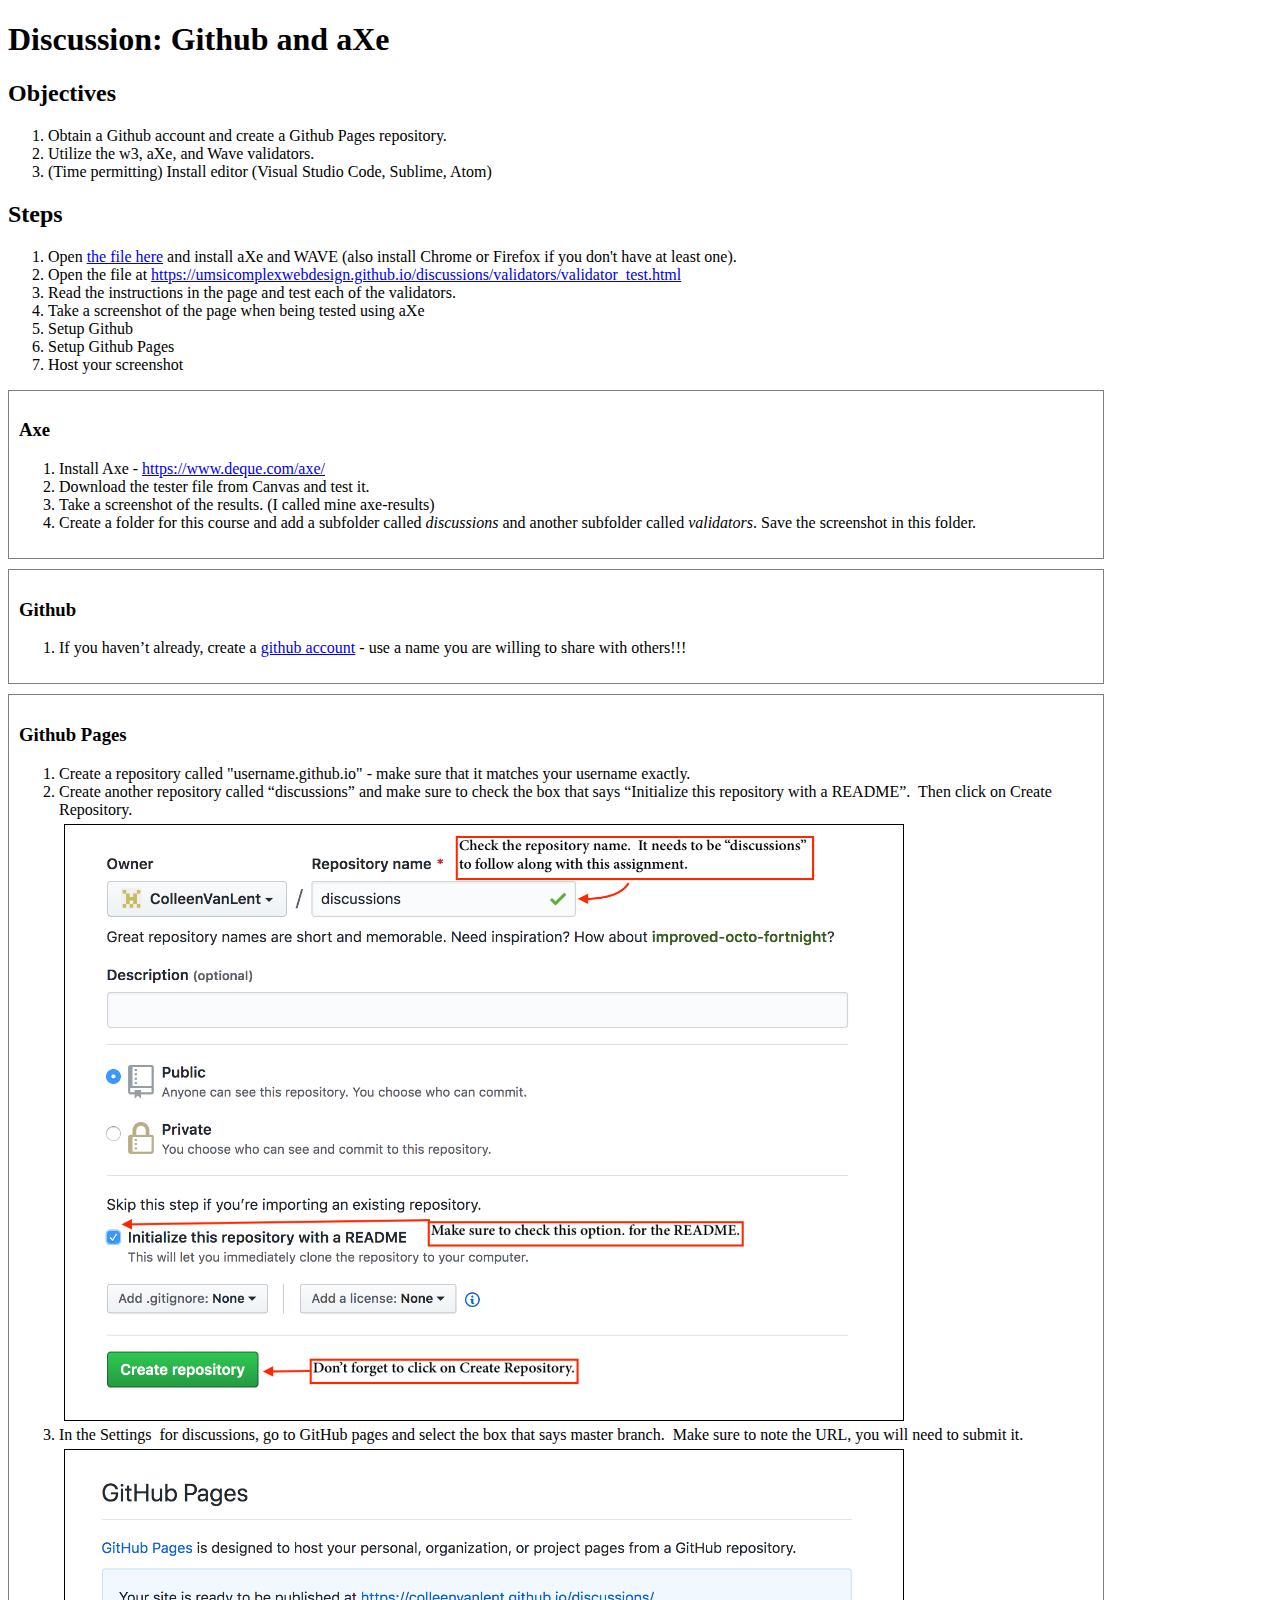
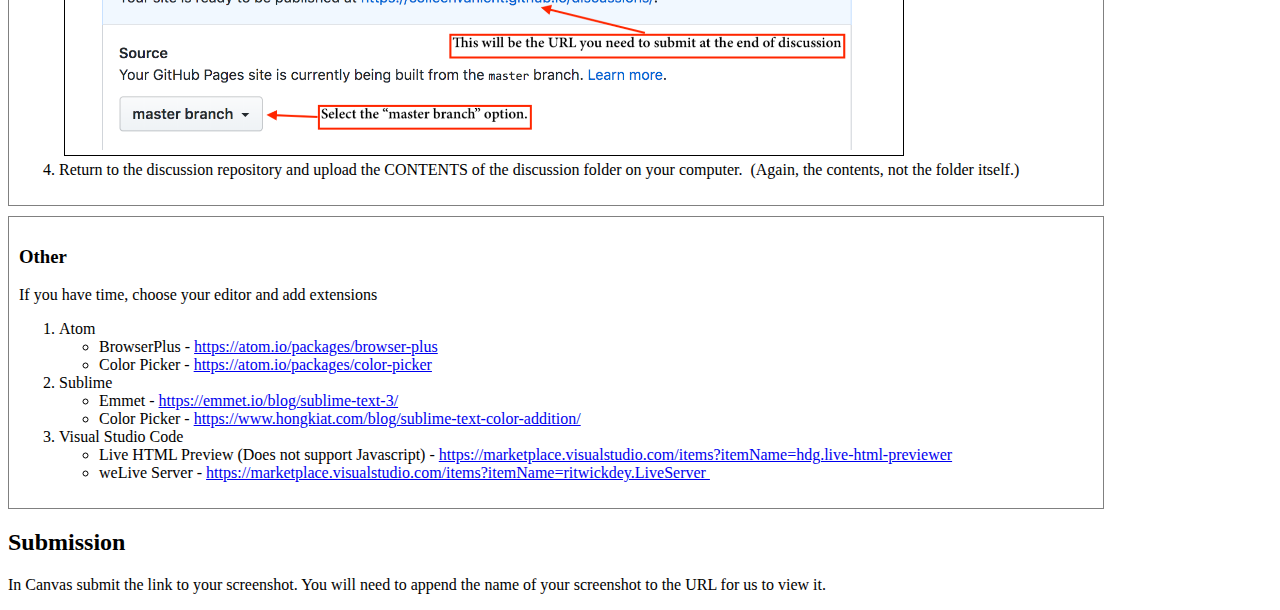
<file: validators/index.html>
<!DOCTYPE html>
<html lang="en">
<head>
	<meta charset="UTF-8">
	<title>Github and aXe</title>
	<style>
		img{
			width: 80%;
			border: 1px solid black;
			padding: 5px;
			margin: 5px;
			display: block
		}
		section{
			border: 1px solid grey;
			padding:10px;
			width: 85%;
			margin-bottom: 10px
		}
	</style>
</head>
<body>
	<main>
	<h1>Discussion: Github and aXe</h1>
	<h2>Objectives</h2>
	<ol>
		<li>Obtain a Github account and create a Github Pages repository.</li>
		<li>Utilize the w3, aXe, and Wave validators.</li>
		<li>(Time permitting) Install editor (Visual Studio Code, Sublime, Atom)</li>
	</ol>
	<h2>Steps</h2>
		<ol>
			<li>Open <a href="https://docs.google.com/document/d/1Mj5Kyb8gPGT-_OmeLjFhRHZZHoojHVidXe84uMP9MoQ/edit?usp=sharing">the file here</a> and install aXe and WAVE (also install Chrome or Firefox if you don't have at least one).</li>
			<li>Open the file at <a href="https://umsicomplexwebdesign.github.io/discussions/validators/validator_test.html">https://umsicomplexwebdesign.github.io/discussions/validators/validator_test.html</a></li>
			<li>Read the instructions in the page and test each of the validators.</li>
			<li>Take a screenshot of the page when being tested using aXe</li>
			<li>Setup Github</li>
			<li>Setup Github Pages</li>
			<li>Host your screenshot</li>
		</ol>
	<section>
	<h3>Axe</h3>
	<ol> 
		<li>Install Axe - <a href = "https://www.deque.com/axe/">https://www.deque.com/axe/</a></li>
		<li>Download the tester file from Canvas and test it.  </li>
		<li>Take a screenshot of the results. (I called mine axe-results)</li>
		<li>Create a folder for this course and add a subfolder called <em>discussions</em> and another subfolder called <em>validators</em>. Save the screenshot in this folder.</li>
	</ol>
	</section>

	<section>
	<h3>Github</h3>
	<ol>
		<li>If you haven’t already, create a <a href = "https://github.com/">github account</a> - use a name you are willing to share with others!!!</li>
	</ol>
	</section>

	<section>
	<h3>Github Pages</h3>
	<ol>
		<li>Create a repository called "username.github.io" - make sure that it matches your username exactly.</li>
		<li>Create another repository called “discussions” and make sure to check the box that says “Initialize this repository with a README”.  Then click on Create Repository.
		<img src ="img/GithubPagesCreate.png" alt = "Screenshot of creating the github repository">
		</li>
		<li> In the Settings  for discussions, go to GitHub pages and select the box that says master branch.  Make sure to note the URL, you will need to submit it.<img src ="img/GithubPagesSetup.png" alt = "Screenshot of setting up the link to Pages."></li>
		<li> Return to the discussion repository and upload the CONTENTS of the discussion folder on your computer.  (Again, the contents, not the folder itself.)</li>
	</ol>
	</section>
	<section>
	<h3>Other</h3>
	<p>If you have time, choose your editor and add extensions</p>
	<ol> 
		<li>Atom<ul>
			<li>BrowserPlus - <a href ="https://atom.io/packages/browser-plus">https://atom.io/packages/browser-plus</a></li>
			<li>Color Picker - <a href = "https://atom.io/packages/color-picker">https://atom.io/packages/color-picker</a></li>
		</ul>
		</li>
		<li>Sublime
			<ul>
			<li>Emmet - <a href ="https://emmet.io/blog/sublime-text-3/">https://emmet.io/blog/sublime-text-3/</a></li>
			<li>Color Picker - <a href = " https://www.hongkiat.com/blog/sublime-text-color-addition/"> https://www.hongkiat.com/blog/sublime-text-color-addition/</a></li>
		</ul></li>
		<li>Visual Studio Code
			<ul>
			<li>Live HTML Preview (Does not support Javascript)  - <a href =" https://marketplace.visualstudio.com/items?itemName=hdg.live-html-previewer"> https://marketplace.visualstudio.com/items?itemName=hdg.live-html-previewer</a></li>
			<li>weLive Server - <a href = "  https://marketplace.visualstudio.com/items?itemName=ritwickdey.LiveServer ">  https://marketplace.visualstudio.com/items?itemName=ritwickdey.LiveServer </a></li>
		</ul></li>
		</ol>
	</section>
	<h2>Submission</h2>
		<p>In Canvas submit the link to your screenshot.  You will need to append the name of your screenshot to the URL for us to view it.</p>
	</main>
</body>
</html>
</file>
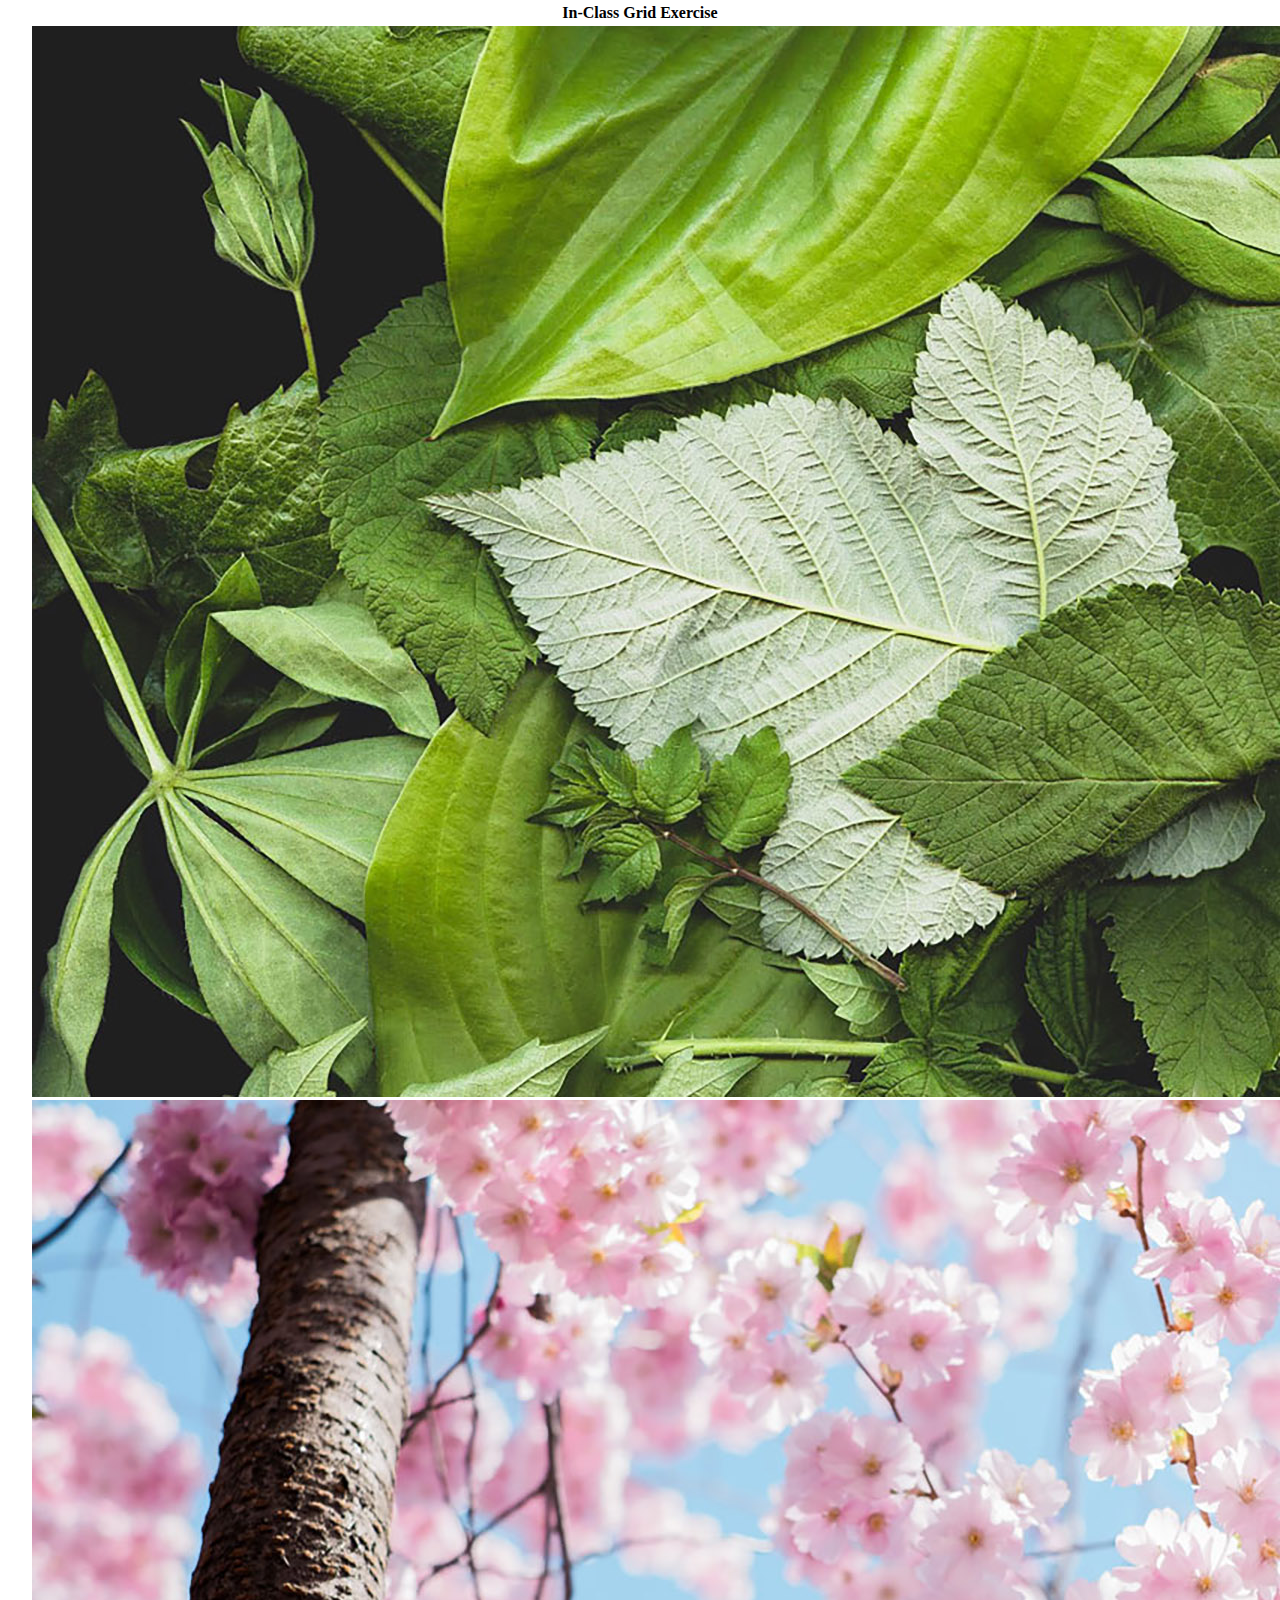
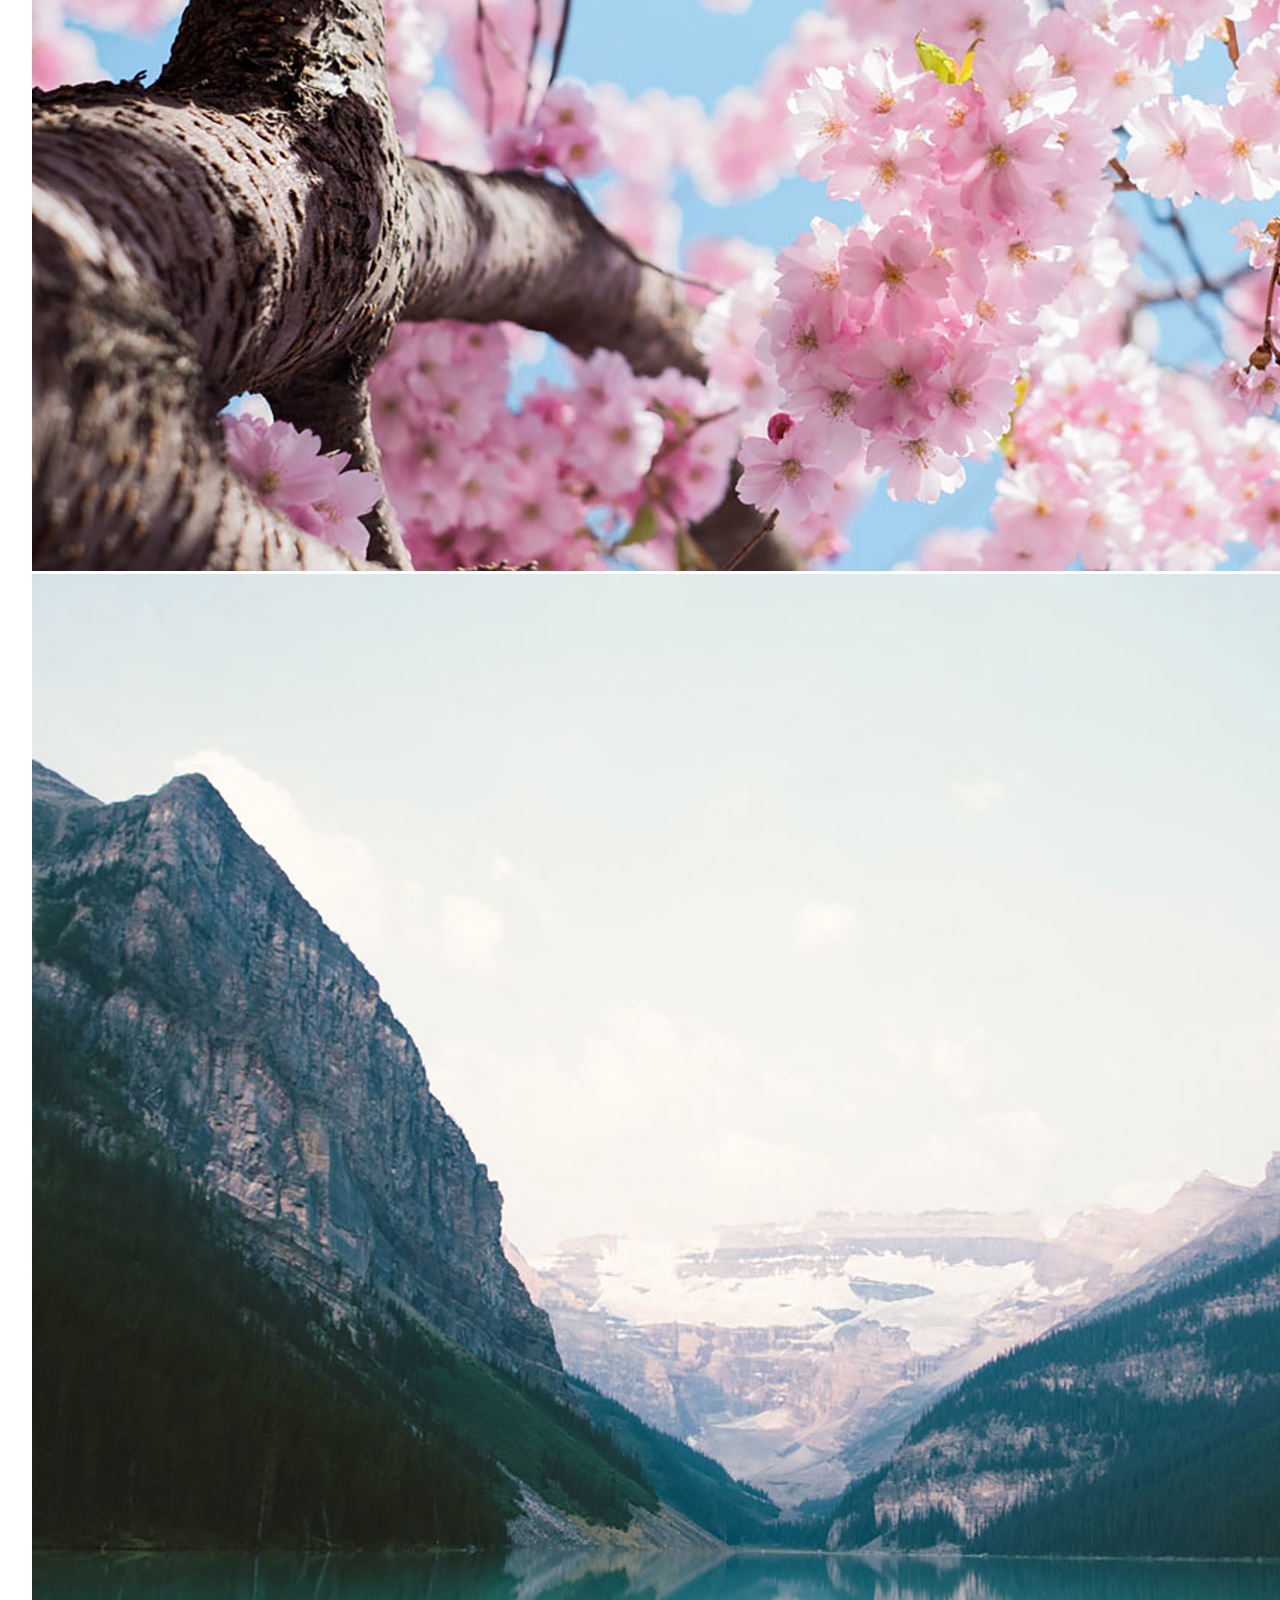
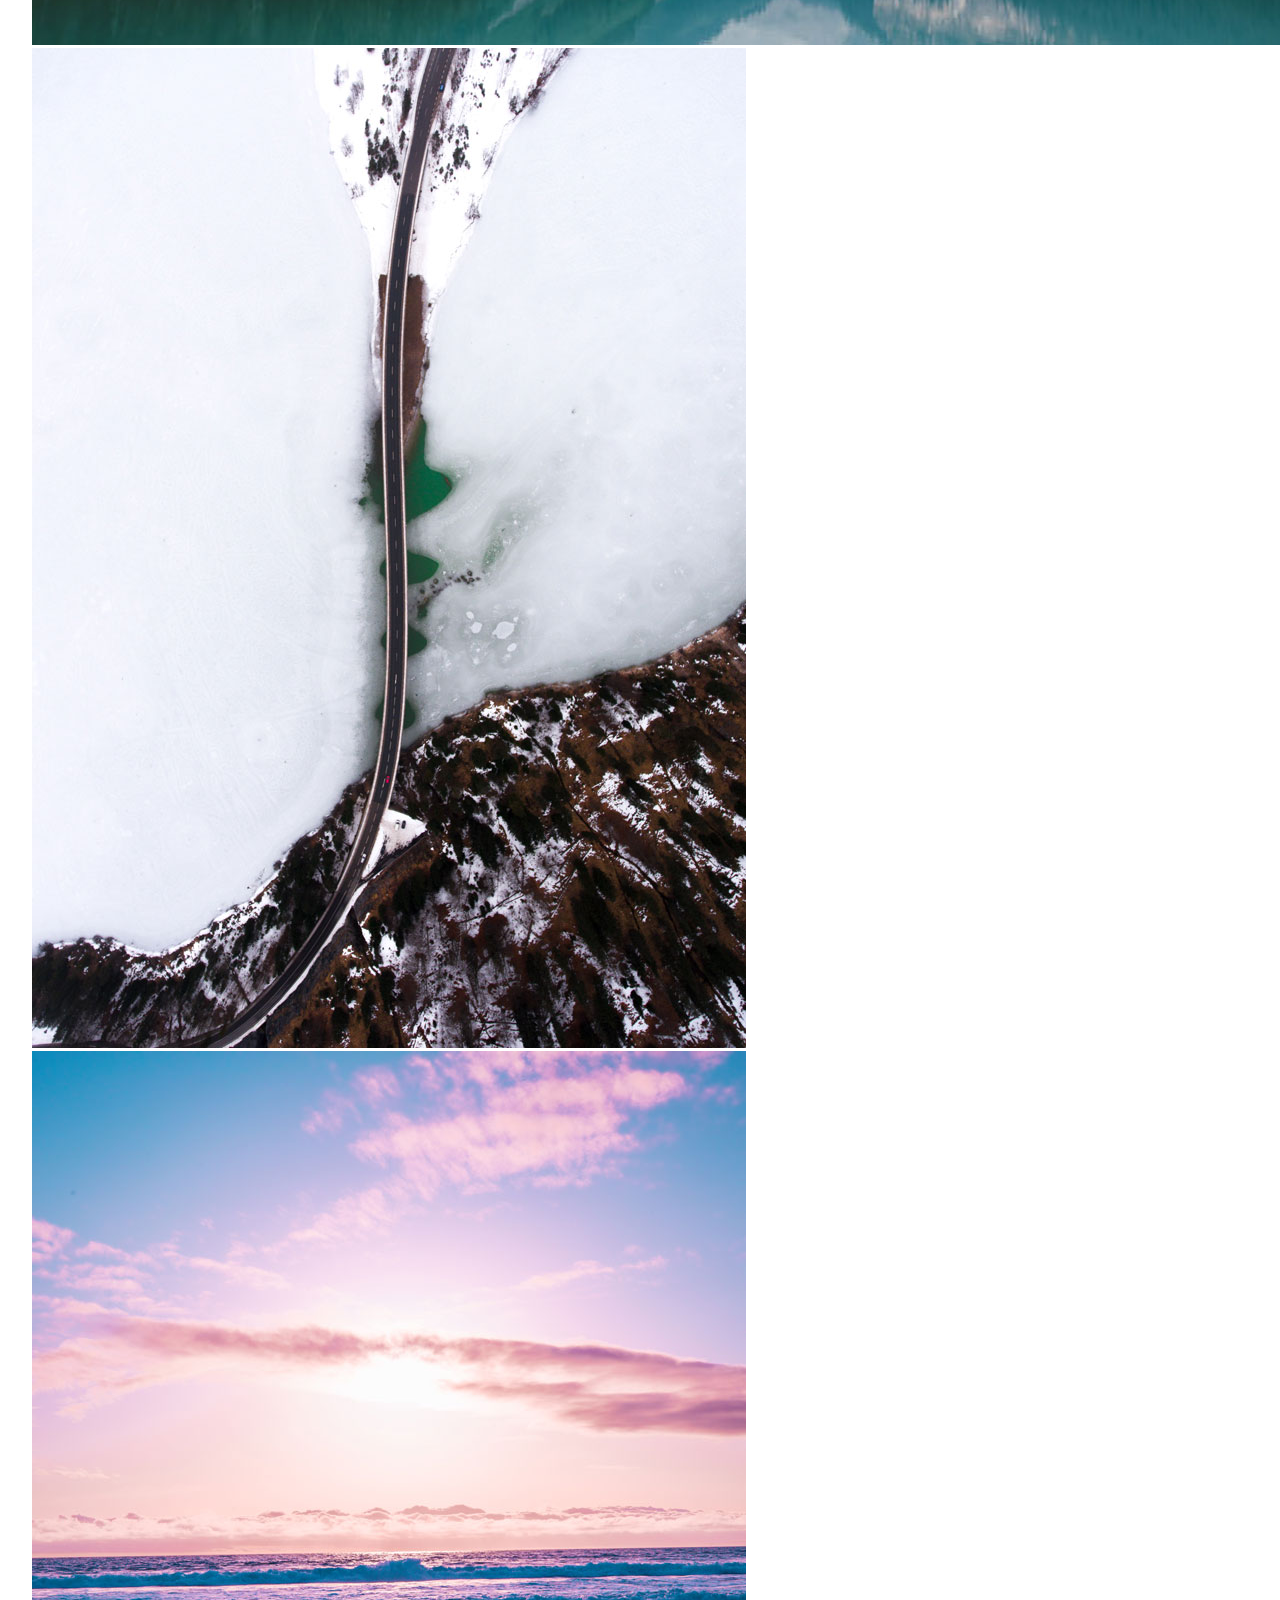
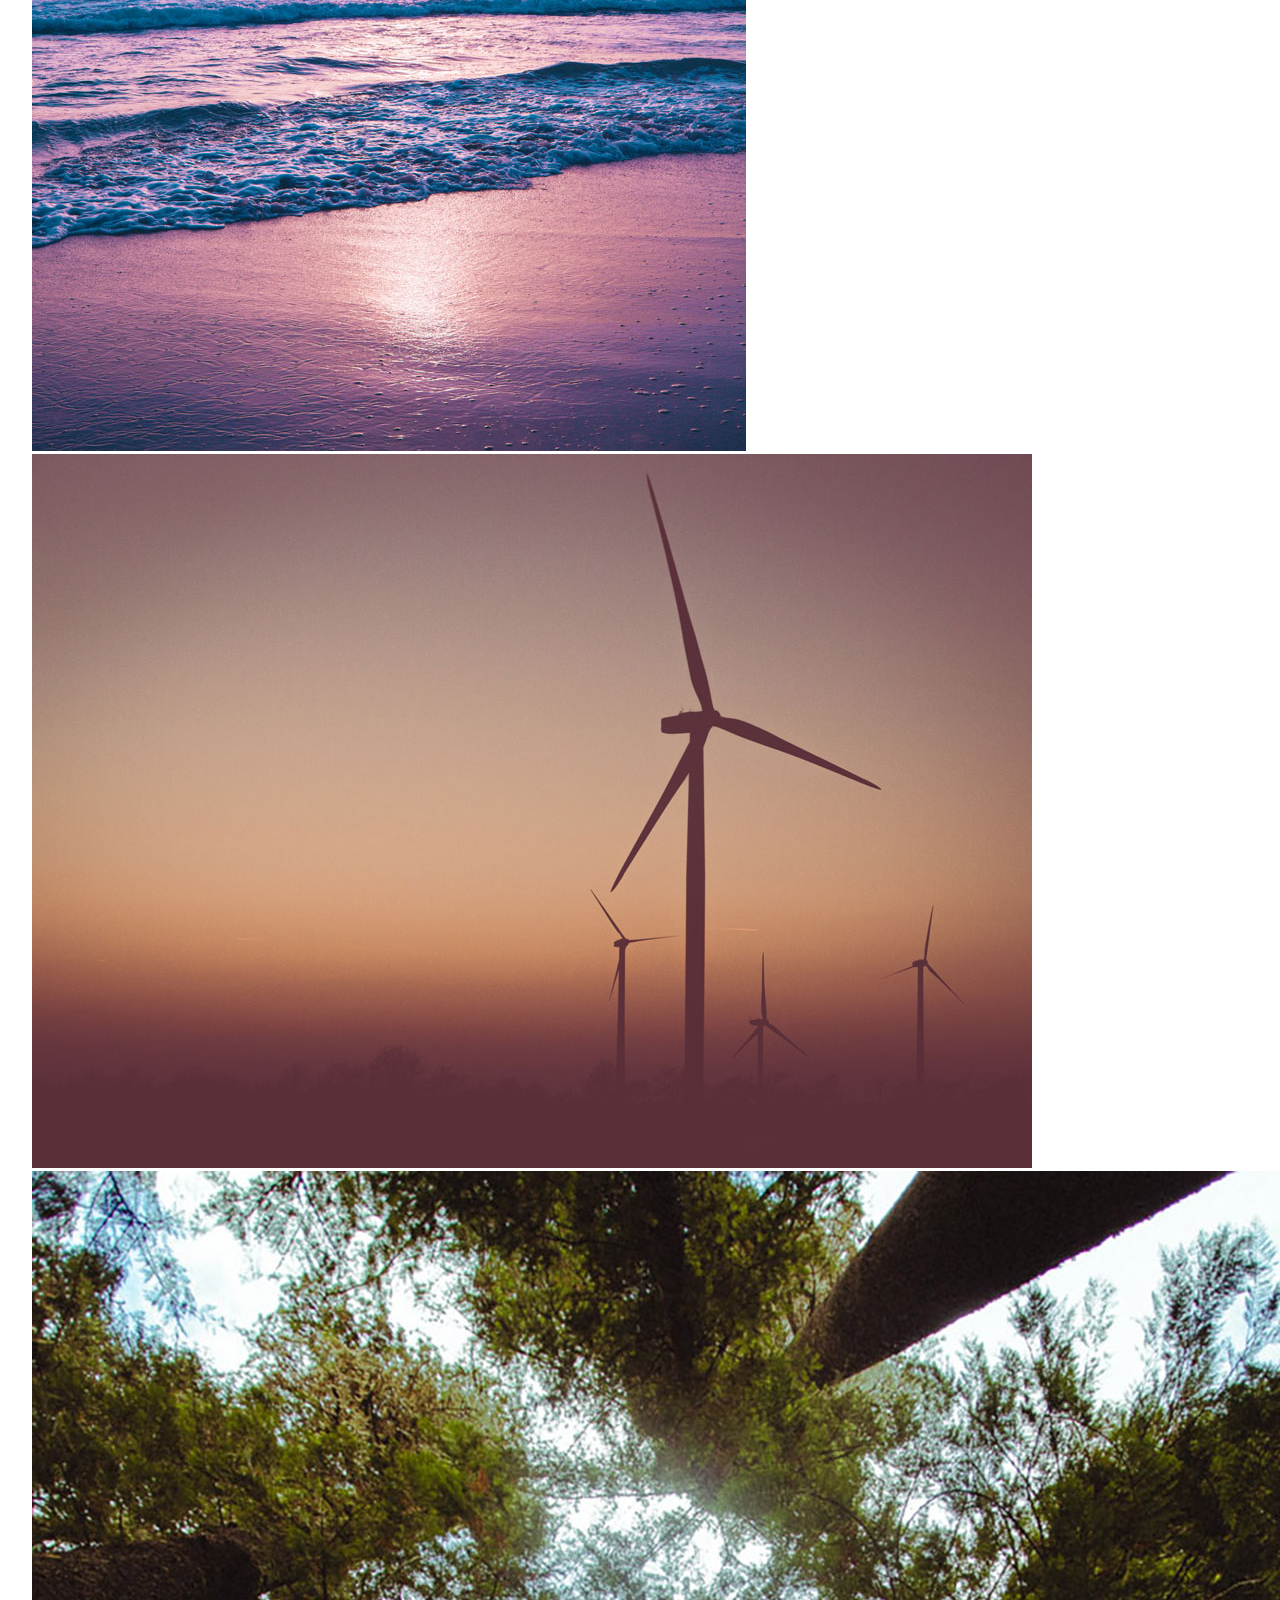
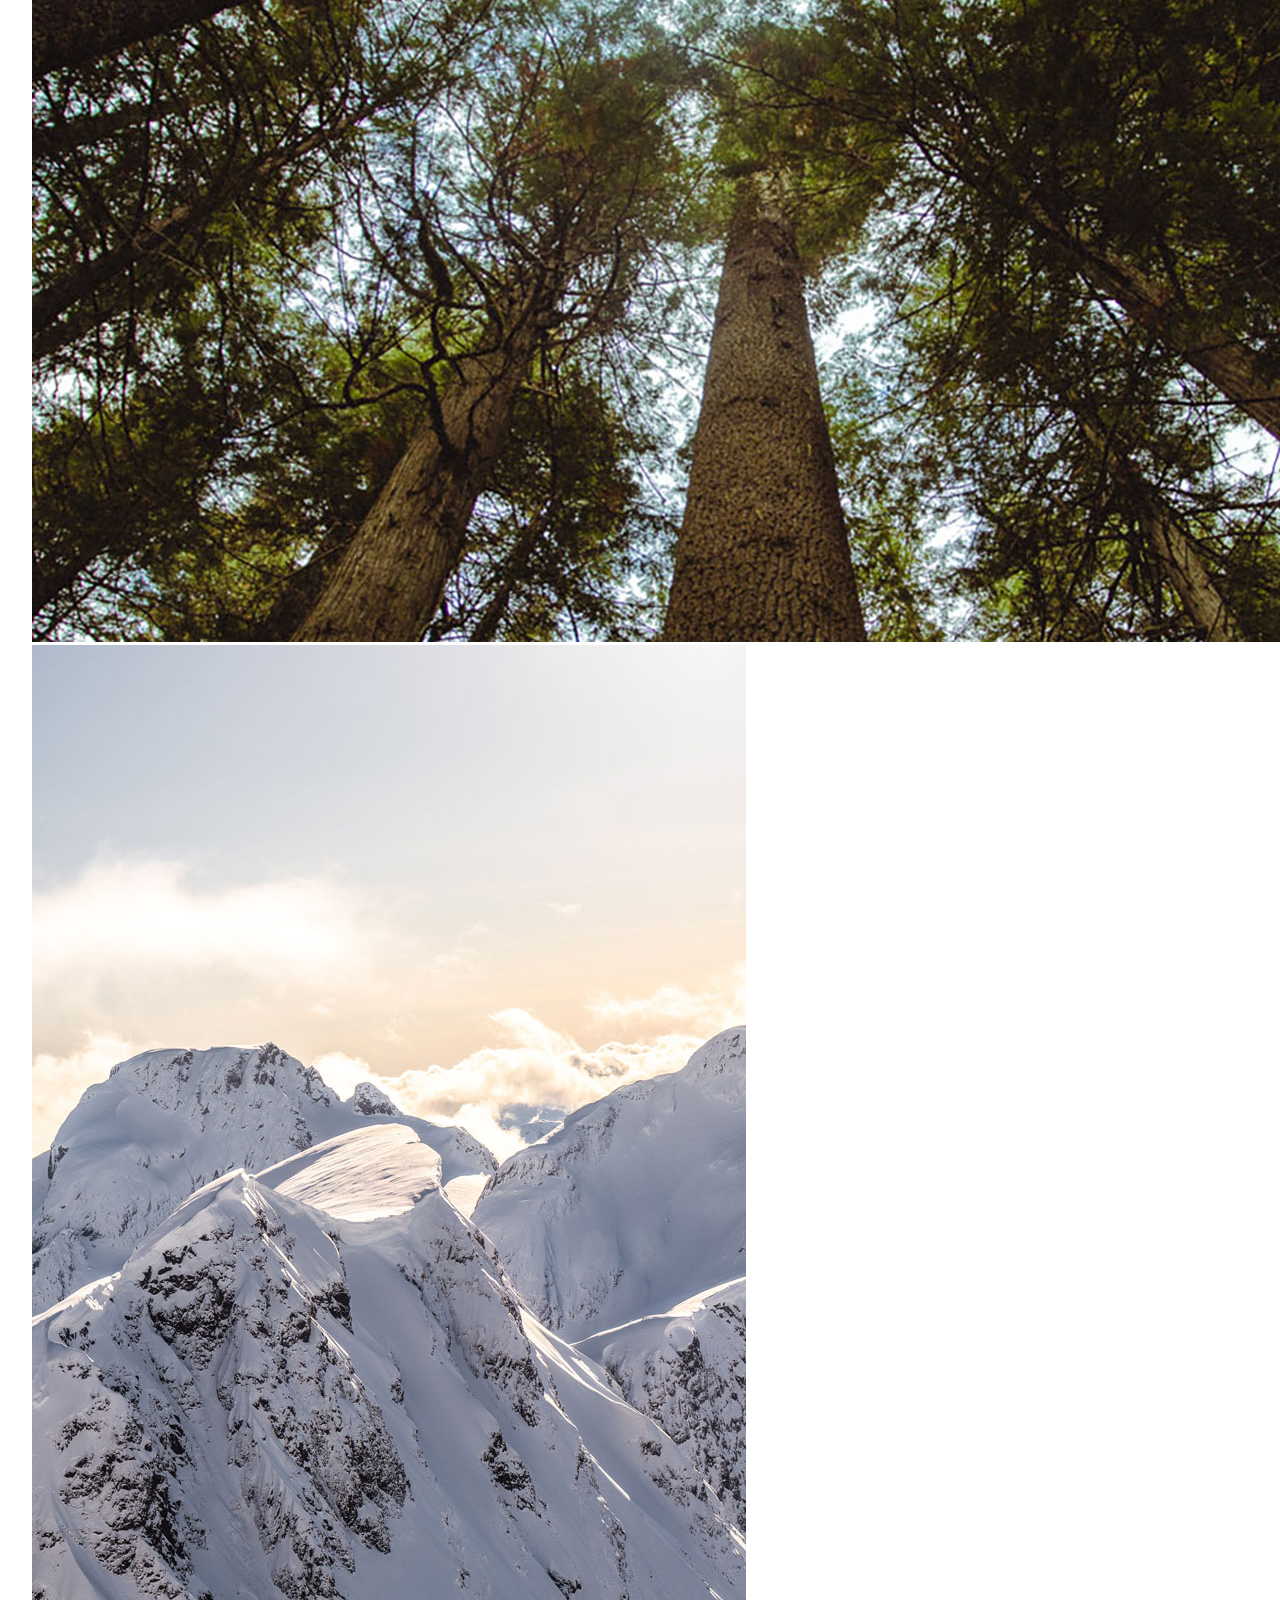
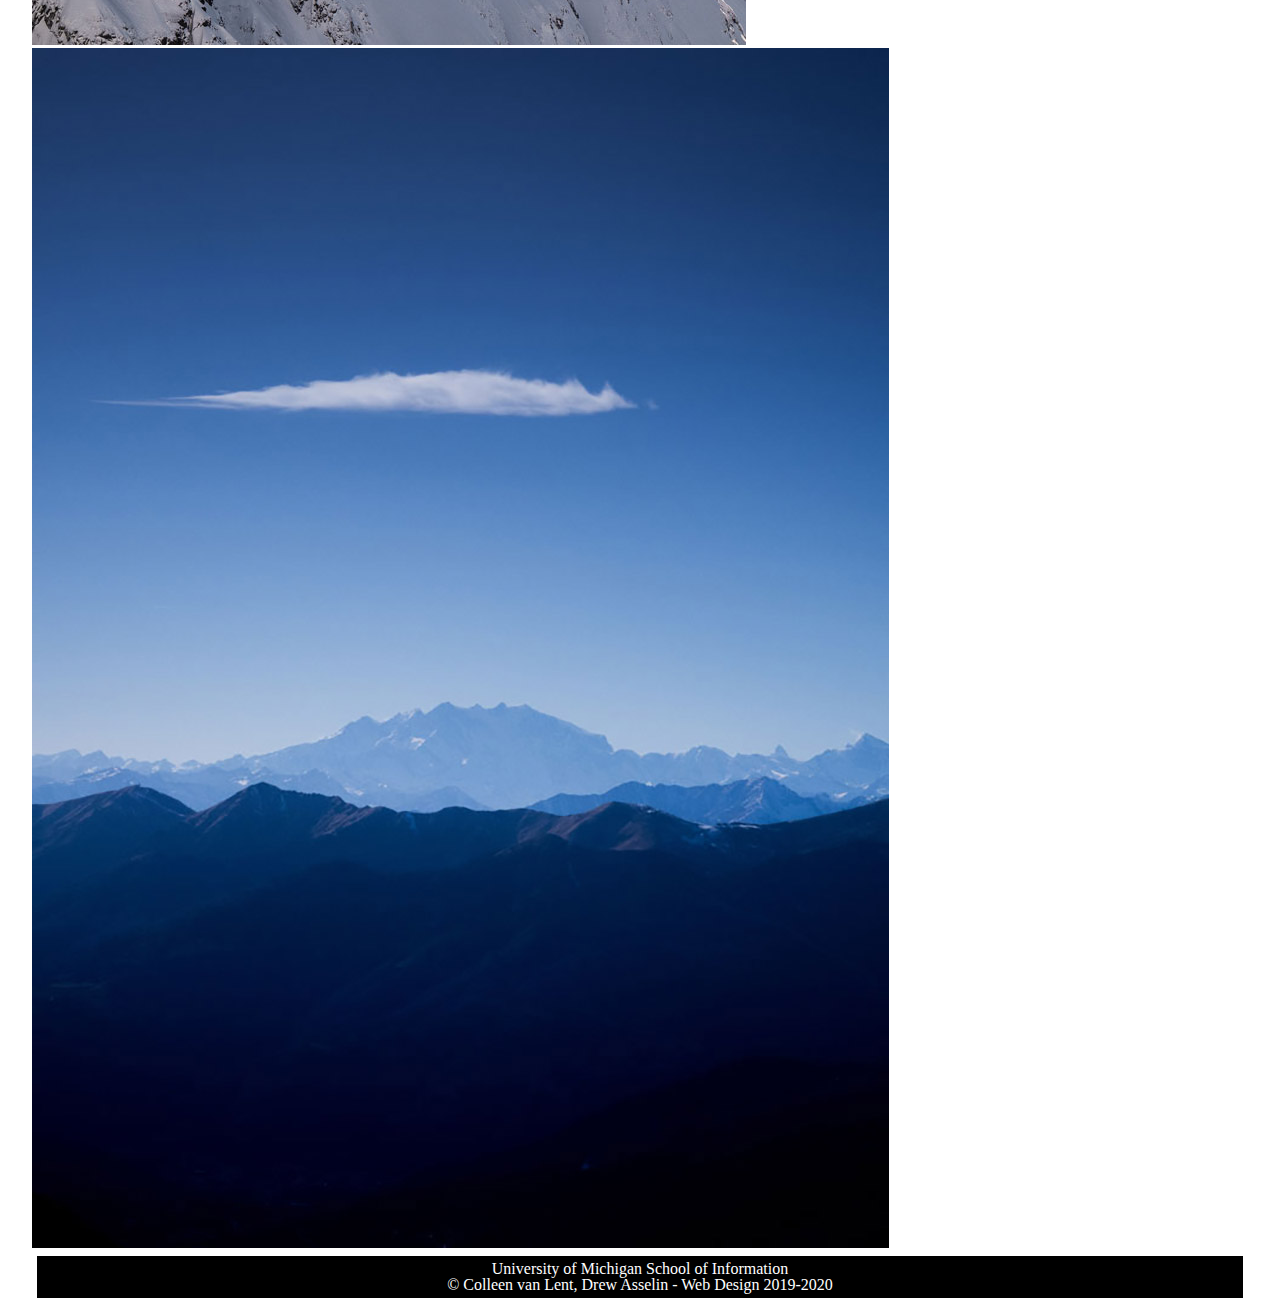
<file: week_4_grid/index.html>
<!DOCTYPE html>
<html lang="en" dir="ltr">
  <head>
    <meta charset="utf-8">
    <link rel="stylesheet" type="text/css" href="css/html5reset.css">
    <link rel="stylesheet" type="text/css" href="css/style.css">
    <title>In-Class Grid Exercise</title>
  </head>
  <body>
    <h1>In-Class Grid Exercise</h1>
    <main>
      <div class="container">
      <div class="img-one"><img src="images/leaves.jpg" alt="leaves on a black background"/></div>
      
      <div class="img-two"><img src="images/flowers.jpg" alt="flowers on a tree" /></div>
      
      <div class="img-three"><img src="images/lake.jpg" alt="lake next to mountains" /></div>
      
      <div class="img-four"><img src="images/fog.jpg" alt="foggy highway from above" /></div>
      
      <div class="img-five"><img src="images/beach.jpg" alt="a sandy beach" /></div>
      
      <div class="img-six"><img src="images/turbine.jpg" alt="turbines in the clouds"/></div>
      
      <div class="img-seven"><img src="images/trees.jpg" alt="looking at the sky through foliage" /></div>
      
      <div class="img-eight"><img src="images/snowy-peak.jpg" alt="snowy mountain top" /></div>
      
      <div class="img-nine"><img src="images/mountain.jpg" alt="single mountain in the distance" /></div>
      
       </div>
    </main>
      <footer>
        <p>University of Michigan School of Information <br/>
          &copy; Colleen van Lent, Drew Asselin - Web Design 2019-2020</p>
      </footer>
     

  </body>
</html>
</file>
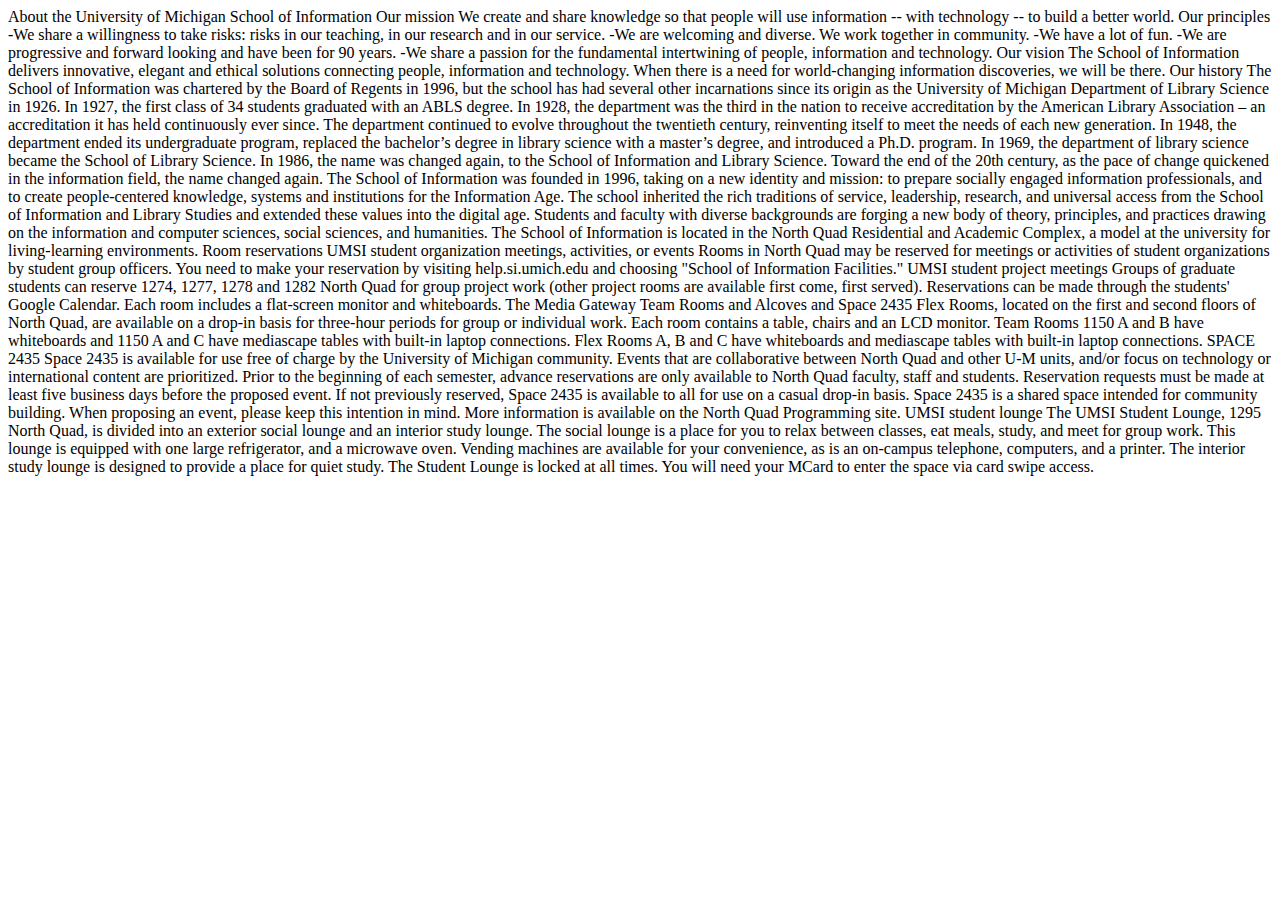
<file: html_practice/htmltagpractice.html>
<!DOCTYPE html>
<html lang="en" dir="ltr">
  <head>
    <meta charset="utf-8">
    <title>University of Michigan</title>
  </head>
  <body>
    About the University of Michigan School of Information

      Our mission
        We create and share knowledge so that people will use information -- with technology -- to build a better world.

      Our principles
        -We share a willingness to take risks: risks in our teaching, in our research and in our service.
        -We are welcoming and diverse. We work together in community.
        -We have a lot of fun.
        -We are progressive and forward looking and have been for 90 years.
        -We share a passion for the fundamental intertwining of people, information and technology.

      Our vision
        The School of Information delivers innovative, elegant and ethical solutions connecting people, information and technology. When there is a need for world-changing information discoveries, we will be there.

      Our history
        The School of Information was chartered by the Board of Regents in 1996, but the school has had several other incarnations since its origin as the University of Michigan Department of Library Science in 1926. In 1927, the first class of 34 students graduated with an ABLS degree. In 1928, the department was the third in the nation to receive accreditation by the American Library Association – an accreditation it has held continuously ever since.

        The department continued to evolve throughout the twentieth century, reinventing itself to meet the needs of each new generation.  In 1948, the department ended its undergraduate program, replaced the bachelor’s degree in library science with a master’s degree, and introduced a Ph.D. program. In 1969, the department of library science became the School of Library Science. In 1986, the name was changed again, to the School of Information and Library Science.

        Toward the end of the 20th century, as the pace of change quickened in the information field, the name changed again. The School of Information was founded in 1996, taking on a new identity and mission: to prepare socially engaged information professionals, and to create people-centered knowledge, systems and institutions for the Information Age.

        The school inherited the rich traditions of service, leadership, research, and universal access from the School of Information and Library Studies and extended these values into the digital age. Students and faculty with diverse backgrounds are forging a new body of theory, principles, and practices drawing on the information and computer sciences, social sciences, and humanities.

        The School of Information is located in the North Quad Residential and Academic Complex, a model at the university for living-learning environments.

      Room reservations
        UMSI student organization meetings, activities, or events
          Rooms in North Quad may be reserved for meetings or activities of student organizations by student group officers. You need to make your reservation by visiting help.si.umich.edu and choosing "School of Information Facilities."

        UMSI student project meetings
          Groups of graduate students can reserve 1274, 1277, 1278 and 1282 North Quad for group project work (other project rooms are available first come, first served). Reservations can be made through the students' Google Calendar. Each room includes a flat-screen monitor and whiteboards.

          The Media Gateway Team Rooms and Alcoves and Space 2435 Flex Rooms, located on the first and second floors of North Quad, are available on a drop-in basis for three-hour periods for group or individual work.  Each room contains a table, chairs and an LCD monitor.  Team Rooms 1150 A and B have whiteboards and 1150 A and C have mediascape tables with built-in laptop connections.  Flex Rooms A, B and C have whiteboards and mediascape tables with built-in laptop connections.

        SPACE 2435
          Space 2435 is available for use free of charge by the University of Michigan community. Events that are collaborative between North Quad and other U-M units, and/or focus on technology or international content are prioritized. Prior to the beginning of each semester, advance reservations are only available to North Quad faculty, staff and students. Reservation requests must be made at least five business days before the proposed event. If not previously reserved, Space 2435 is available to all for use on a casual drop-in basis. Space 2435 is a shared space intended for community building. When proposing an event, please keep this intention in mind. More information is available on the North Quad Programming site.

        UMSI student lounge
          The UMSI Student Lounge, 1295 North Quad, is divided into an exterior social lounge and an interior study lounge. The social lounge is a place for you to relax between classes, eat meals, study, and meet for group work. This lounge is equipped with one large refrigerator, and a microwave oven. Vending machines are available for your convenience, as is an on-campus telephone, computers, and a printer. The interior study lounge is designed to provide a place for quiet study. The Student Lounge is locked at all times. You will need your MCard to enter the space via card swipe access.
  </body>
</html>
</file>
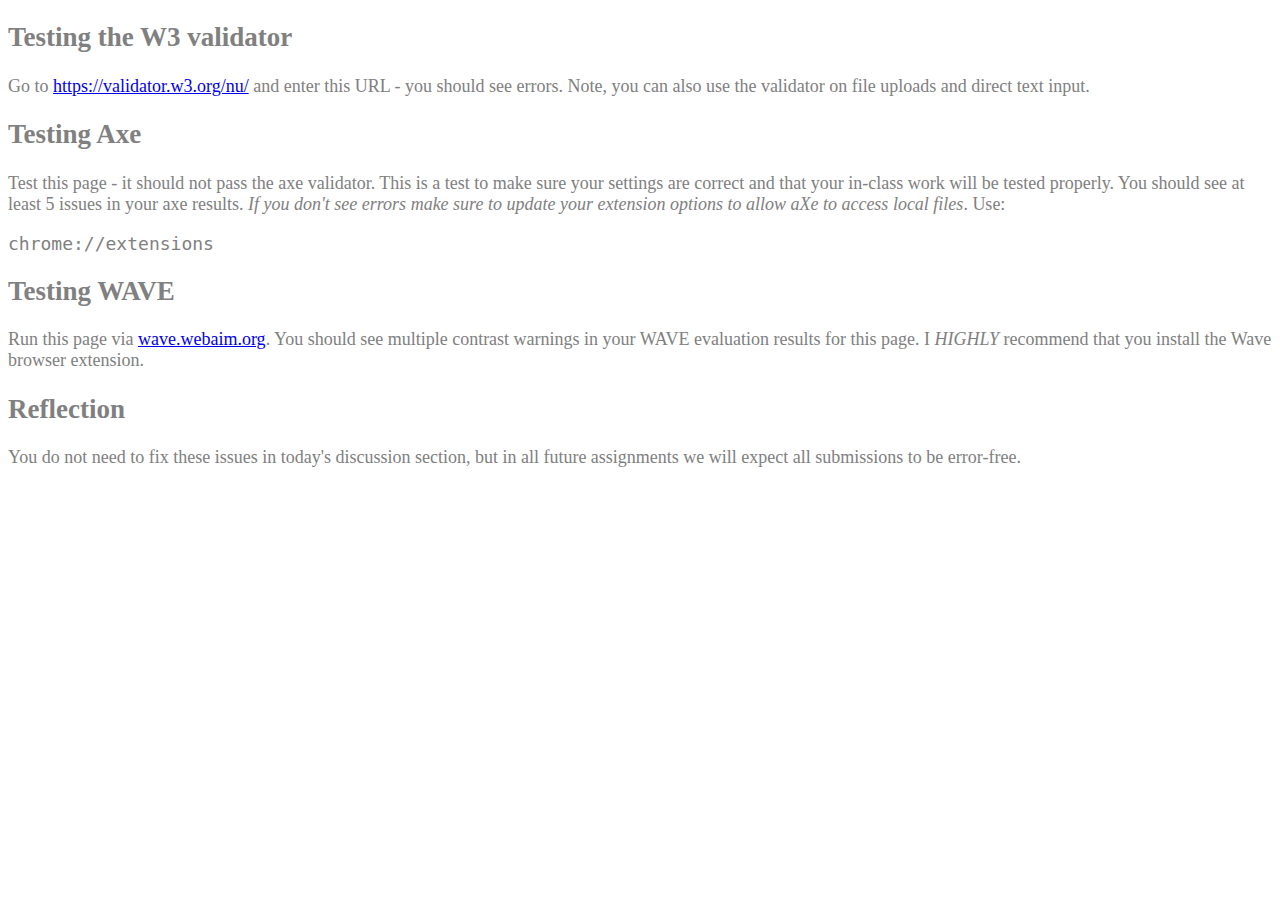
<file: validators/validator_test.html>
<!DOCTYPE html>
<html lang="en" dir="ltr">
  <head>
    <meta charset="utf-8">
    <title>Axe and WAVE Test Page</title>
    <style type="text/css">
      body{
        font-size: 18px;
        color: grey;
      }
    </style>
  </head>
  <body>
    <h2>Testing the W3 validator</h2>
    <p>Go to <a href = "https://validator.w3.org/nu/">https://validator.w3.org/nu/</a> and enter this URL - you should see errors.  Note, you can also use the validator on file uploads and direct text input.</p>

    <h2>Testing Axe</h2>
    <p>Test this page - it should not pass the axe validator. This is a test to make sure your settings are correct and that your in-class work will be tested properly.  You should see at least 5 issues in your axe results.<em>
      If you don't see errors make sure to update your extension options to allow aXe to access local files</em>. Use: </p><pre>chrome://extensions</pre>

    <h2>Testing WAVE</h2>
    <p>Run this page via <a href = "http://wave.webaim.org">wave.webaim.org</a>.  You should see multiple contrast warnings in your WAVE evaluation results for this page.  I <em>HIGHLY</em> recommend that you install the Wave browser extension.</p>

    <h2>Reflection</h2>
    <p>You do not need to fix these issues in today's discussion section, but in all future assignments we will expect all submissions to be error-free.</p>
  </body>
</html>
</file>
<file: week_4_grid/css/style.css>
h1, footer{
  padding:5px;
  text-align: center;
}

footer{
  background: black;
  color: white;
  width: 93.5vw;
  margin: auto;
  margin-top:5px;
}
.container{
  display:/*YOUR CODE HERE:*/;
  grid-row-gap: 5px;
  grid-template-columns: /*YOUR CODE HERE:*/;
  grid-template-rows: repeat(9,350px);
  margin: auto;
    width: 95vw;
}

.container div{
  /*YOUR CODE HERE:*/
}



@media all and (min-width:720px){
    /*YOUR CODE HERE:*/


}
@media only screen and (min-width: 1024px){
    /*YOUR CODE HERE:*/


}
</file>
